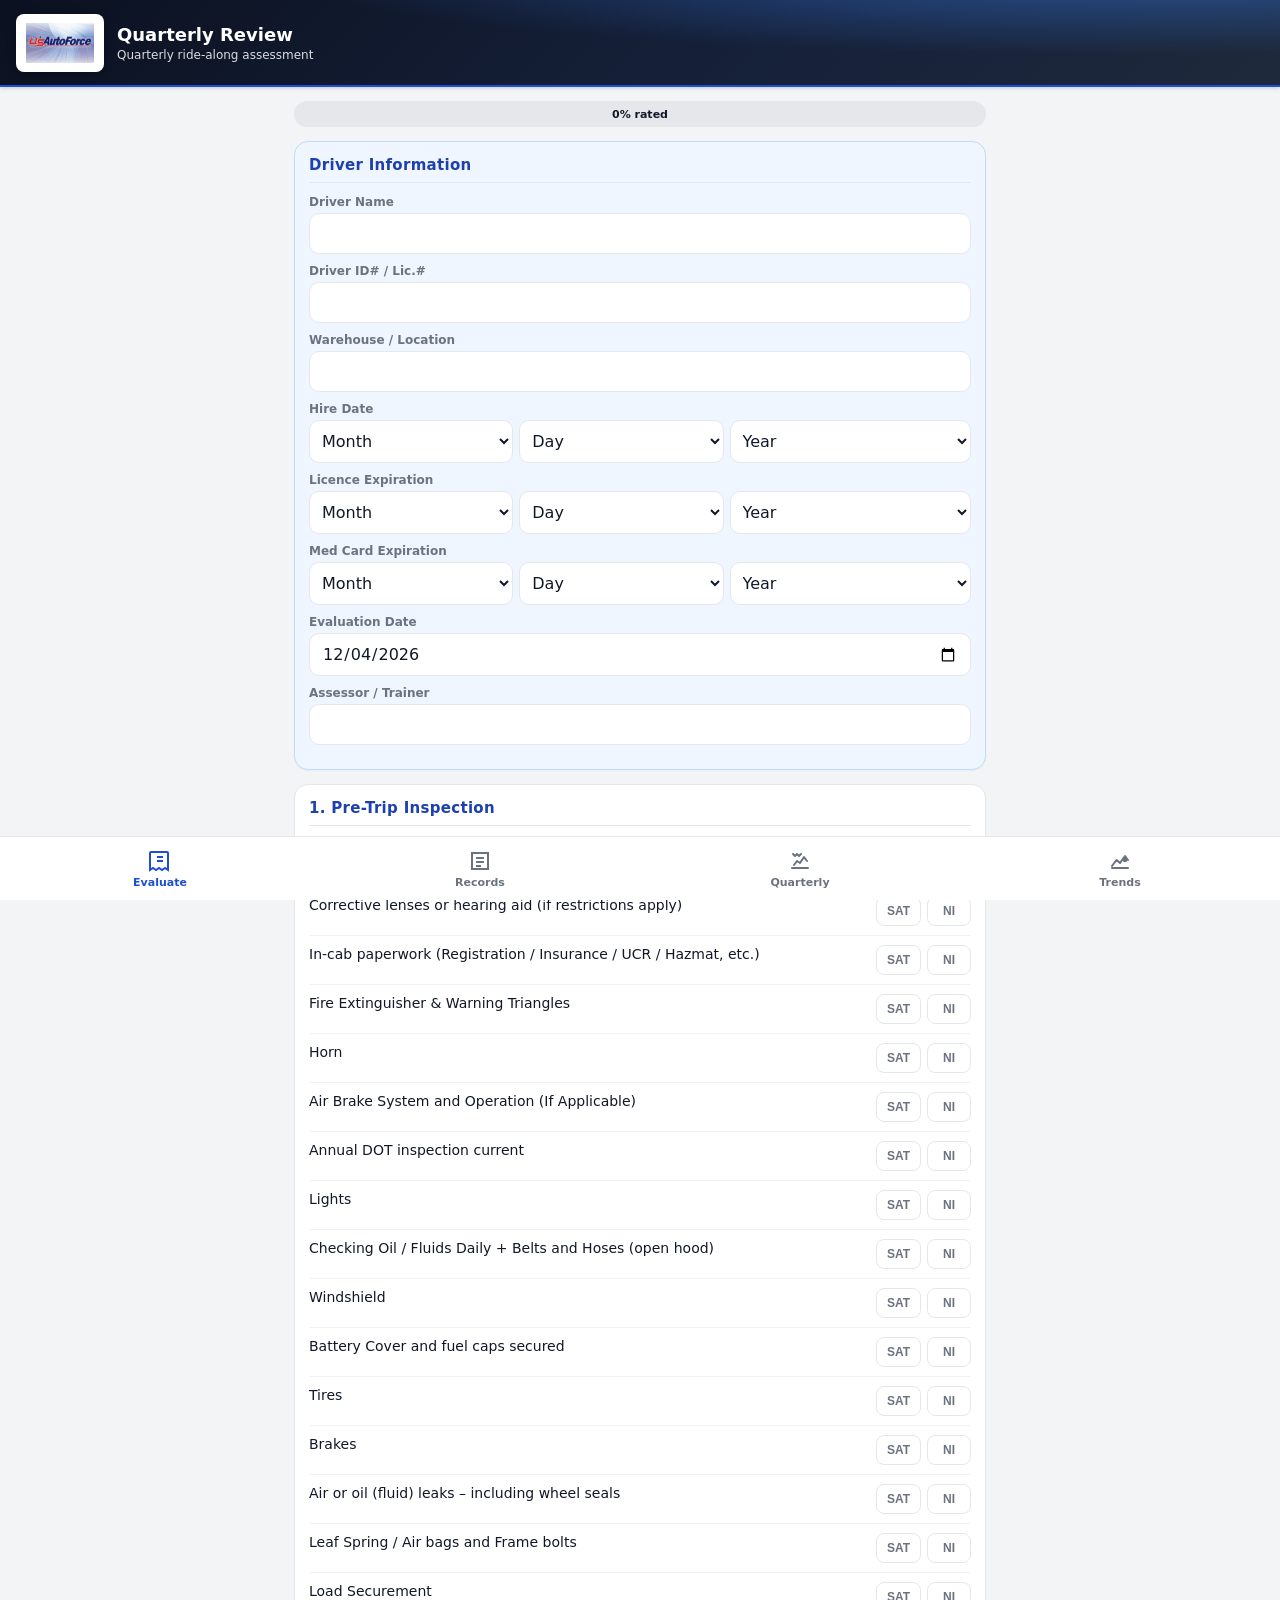
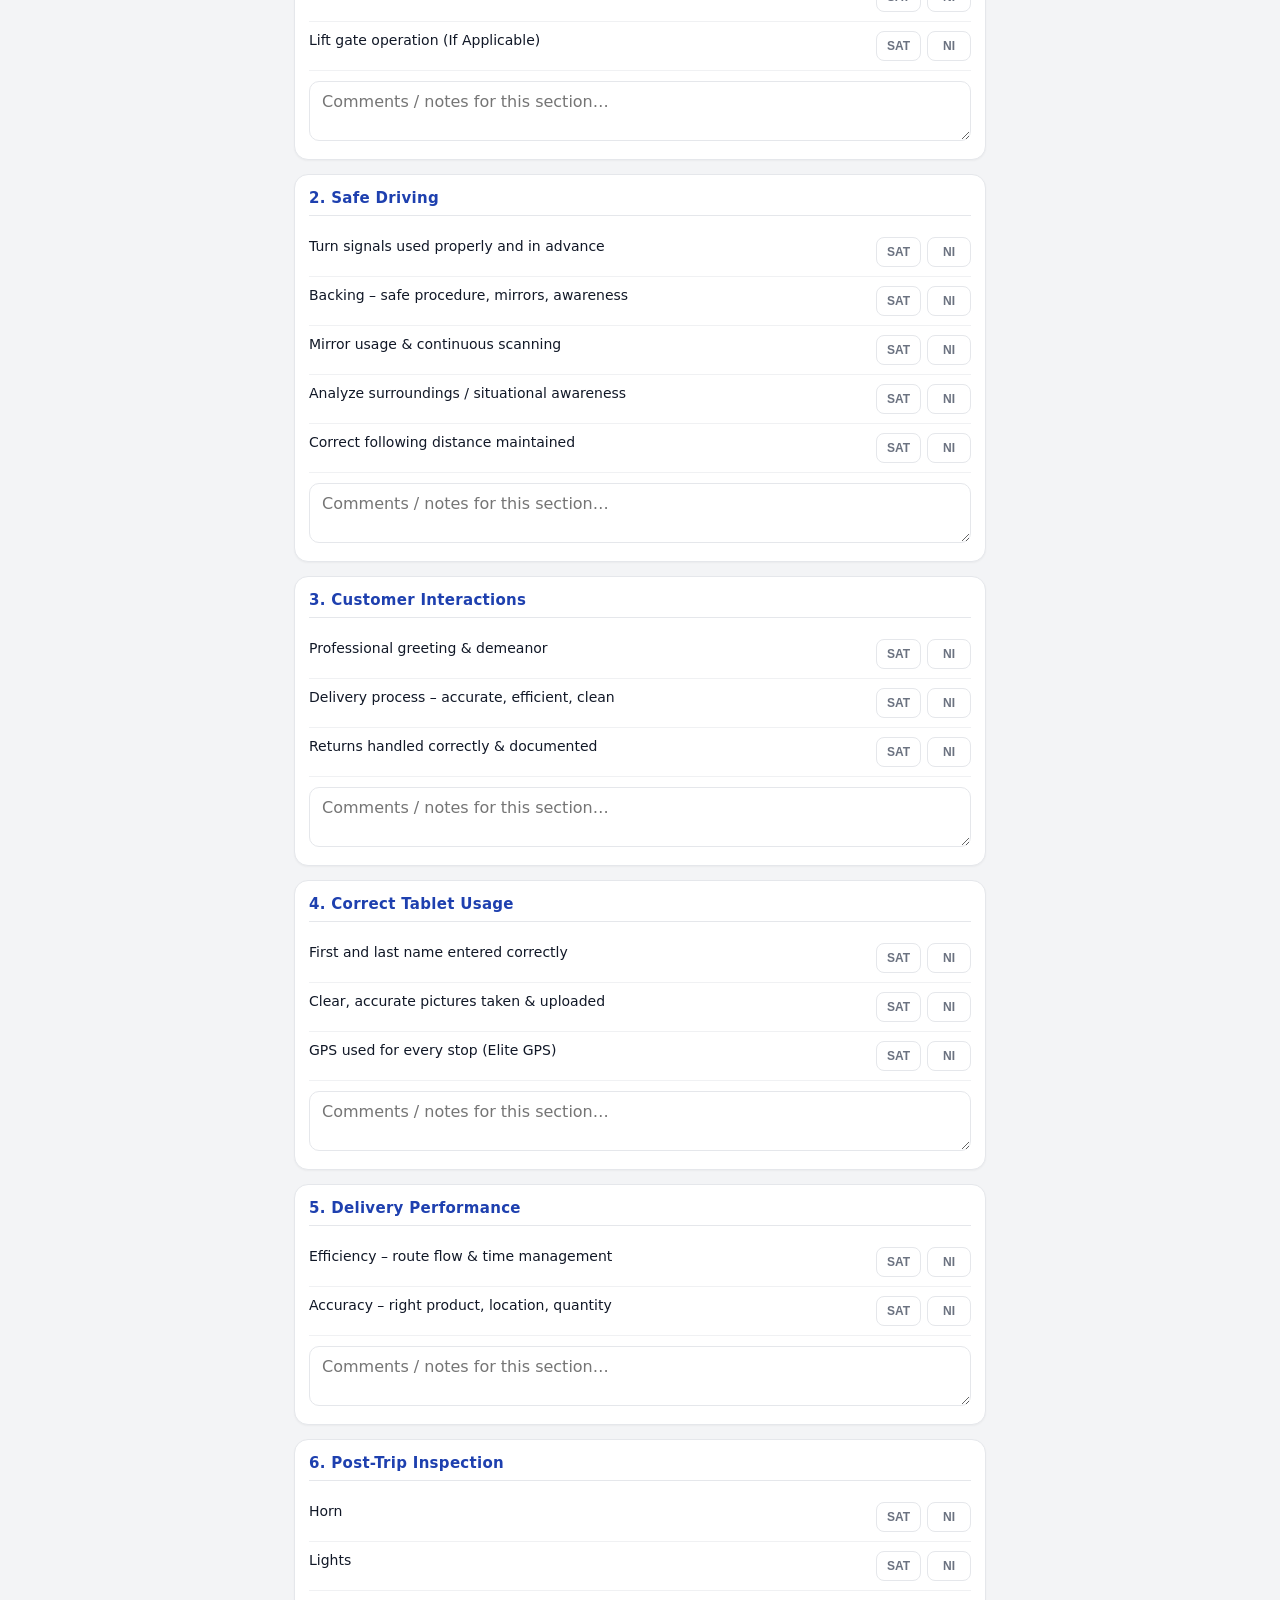
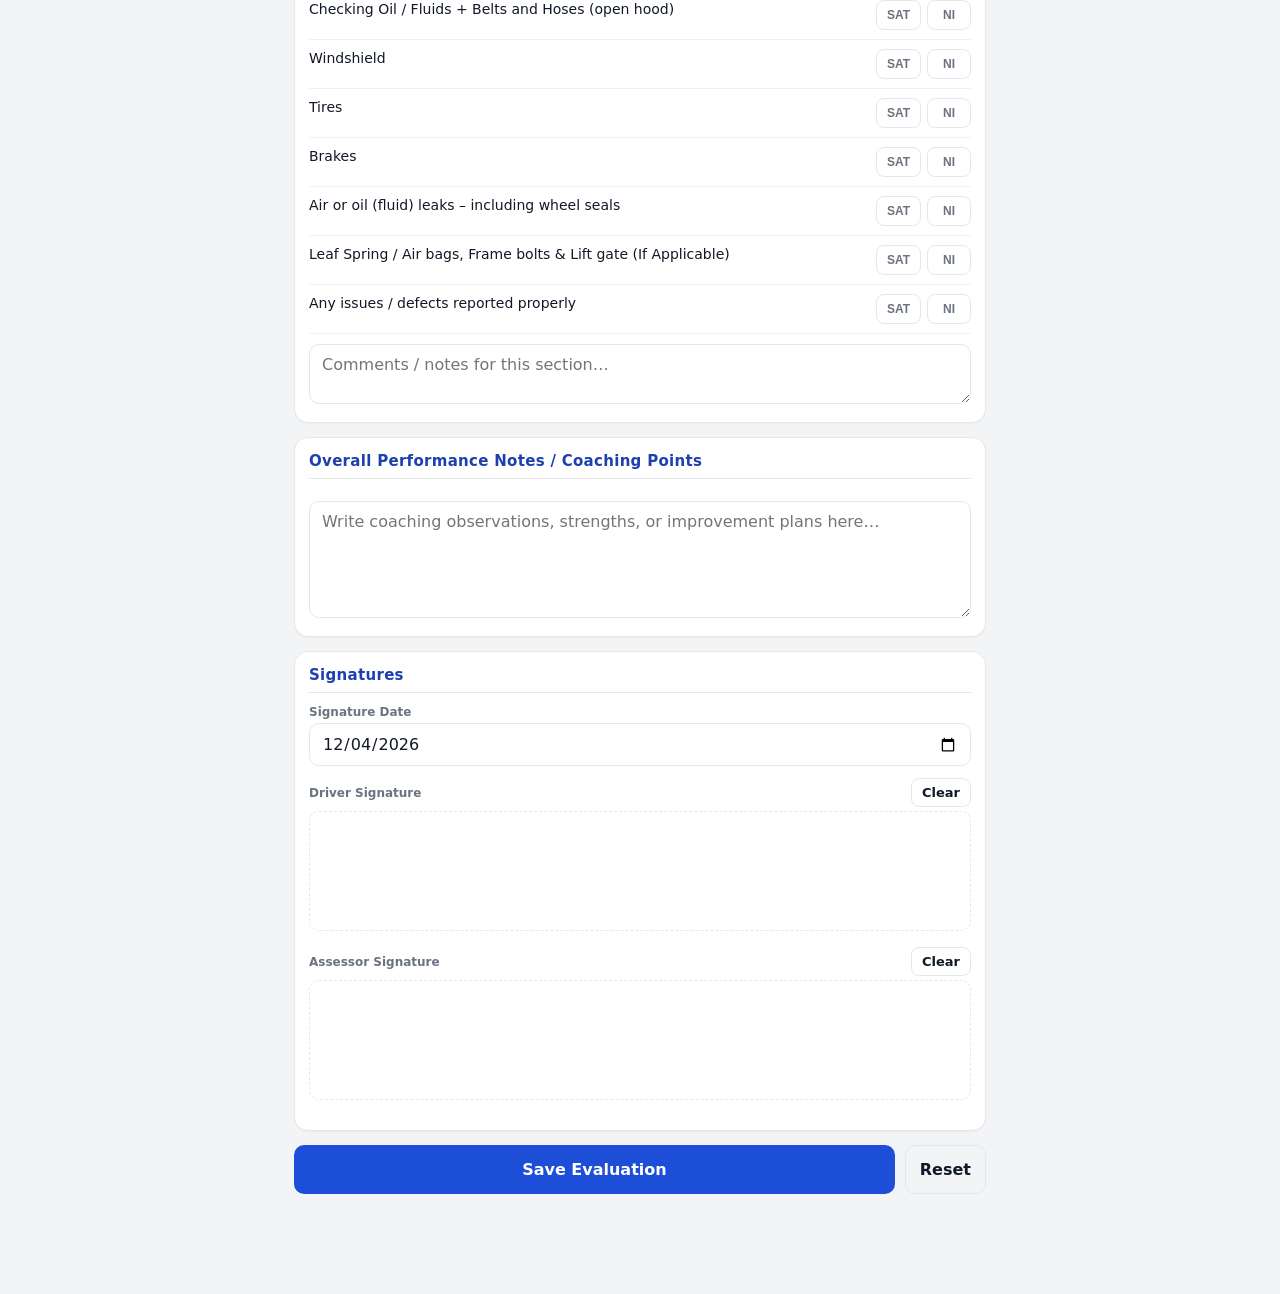
<file: index.html>
<!DOCTYPE html>
<html lang="en">
<head>
<meta charset="UTF-8">
<meta name="viewport" content="width=device-width, initial-scale=1, viewport-fit=cover">
<meta name="theme-color" content="#1d4ed8">
<meta name="description" content="U.S. AutoForce Quarterly Review - mobile form for ride-along assessments">
<meta name="mobile-web-app-capable" content="yes">
<meta name="apple-mobile-web-app-capable" content="yes">
<meta name="apple-mobile-web-app-status-bar-style" content="black-translucent">
<meta name="apple-mobile-web-app-title" content="Quarterly Review">
<title>U.S. AutoForce &middot; Quarterly Review</title>
<link rel="apple-touch-startup-image" media="(device-width: 320px) and (device-height: 568px) and (-webkit-device-pixel-ratio: 2)" href="icons/splash/splash-640x1136.png">
<link rel="apple-touch-startup-image" media="(device-width: 375px) and (device-height: 667px) and (-webkit-device-pixel-ratio: 2)" href="icons/splash/splash-750x1334.png">
<link rel="apple-touch-startup-image" media="(device-width: 414px) and (device-height: 736px) and (-webkit-device-pixel-ratio: 3)" href="icons/splash/splash-1242x2208.png">
<link rel="apple-touch-startup-image" media="(device-width: 375px) and (device-height: 812px) and (-webkit-device-pixel-ratio: 3)" href="icons/splash/splash-1125x2436.png">
<link rel="apple-touch-startup-image" media="(device-width: 414px) and (device-height: 896px) and (-webkit-device-pixel-ratio: 2)" href="icons/splash/splash-828x1792.png">
<link rel="apple-touch-startup-image" media="(device-width: 390px) and (device-height: 844px) and (-webkit-device-pixel-ratio: 3)" href="icons/splash/splash-1170x2532.png">
<link rel="apple-touch-startup-image" media="(device-width: 428px) and (device-height: 926px) and (-webkit-device-pixel-ratio: 3)" href="icons/splash/splash-1284x2778.png">
<link rel="apple-touch-startup-image" media="(device-width: 393px) and (device-height: 852px) and (-webkit-device-pixel-ratio: 3)" href="icons/splash/splash-1290x2796.png">
<link rel="manifest" href="manifest.webmanifest">
<link rel="icon" href="icons/icon.svg" type="image/svg+xml">
<link rel="icon" href="icons/icon-192.png" type="image/png">
<link rel="apple-touch-icon" href="icons/icon-192.png">
<link rel="stylesheet" href="styles.css">
</head>
<body>
<header class="app-header">
  <div class="brand">
    <img src="icons/logo-tile.png" alt="U.S. AutoForce" class="brand-logo">
    <div>
      <h1>Quarterly Review</h1>
      <p>Quarterly ride-along assessment</p>
    </div>
  </div>
</header>

<main id="view" class="view">
  <!-- Evaluate / Records / Quarterly views rendered by app.js -->
</main>

<nav class="tabbar">
  <button class="tab active" data-view="evaluate" aria-label="Evaluate">
    <svg viewBox="0 0 24 24"><path d="M5 3h14a1 1 0 0 1 1 1v17l-3-2-3 2-3-2-3 2-3-2-3 2V4a1 1 0 0 1 1-1z" fill="none" stroke="currentColor" stroke-width="2"/><path d="M9 8h6M9 12h6" stroke="currentColor" stroke-width="2"/></svg>
    <span>Evaluate</span>
  </button>
  <button class="tab" data-view="records" aria-label="Records">
    <svg viewBox="0 0 24 24"><path d="M4 4h16v16H4z" fill="none" stroke="currentColor" stroke-width="2"/><path d="M8 9h8M8 13h8M8 17h5" stroke="currentColor" stroke-width="2"/></svg>
    <span>Records</span>
  </button>
  <button class="tab" data-view="quarterly" aria-label="Quarterly">
    <svg viewBox="0 0 24 24"><path d="M4 19h16M6 16l3-4 3 2 4-6 3 4" fill="none" stroke="currentColor" stroke-width="2" stroke-linecap="round" stroke-linejoin="round"/><path d="M5 5l2 2 2-2 2 2 2-2" fill="none" stroke="currentColor" stroke-width="2" stroke-linecap="round" stroke-linejoin="round"/></svg>
    <span>Quarterly</span>
  </button>
  <button class="tab" data-view="trends" aria-label="Trends">
    <svg viewBox="0 0 24 24"><path d="M4 19h16" stroke="currentColor" stroke-width="2" stroke-linecap="round"/><path d="M4 17l4.5-6 3.5 3 5-7 3 4" fill="none" stroke="currentColor" stroke-width="2" stroke-linecap="round" stroke-linejoin="round"/><circle cx="17" cy="11" r="2.2" fill="currentColor"/></svg>
    <span>Trends</span>
  </button>
</nav>

<div id="toast" class="toast" role="status"></div>

<script src="app.js"></script>
</body>
</html>
</file>
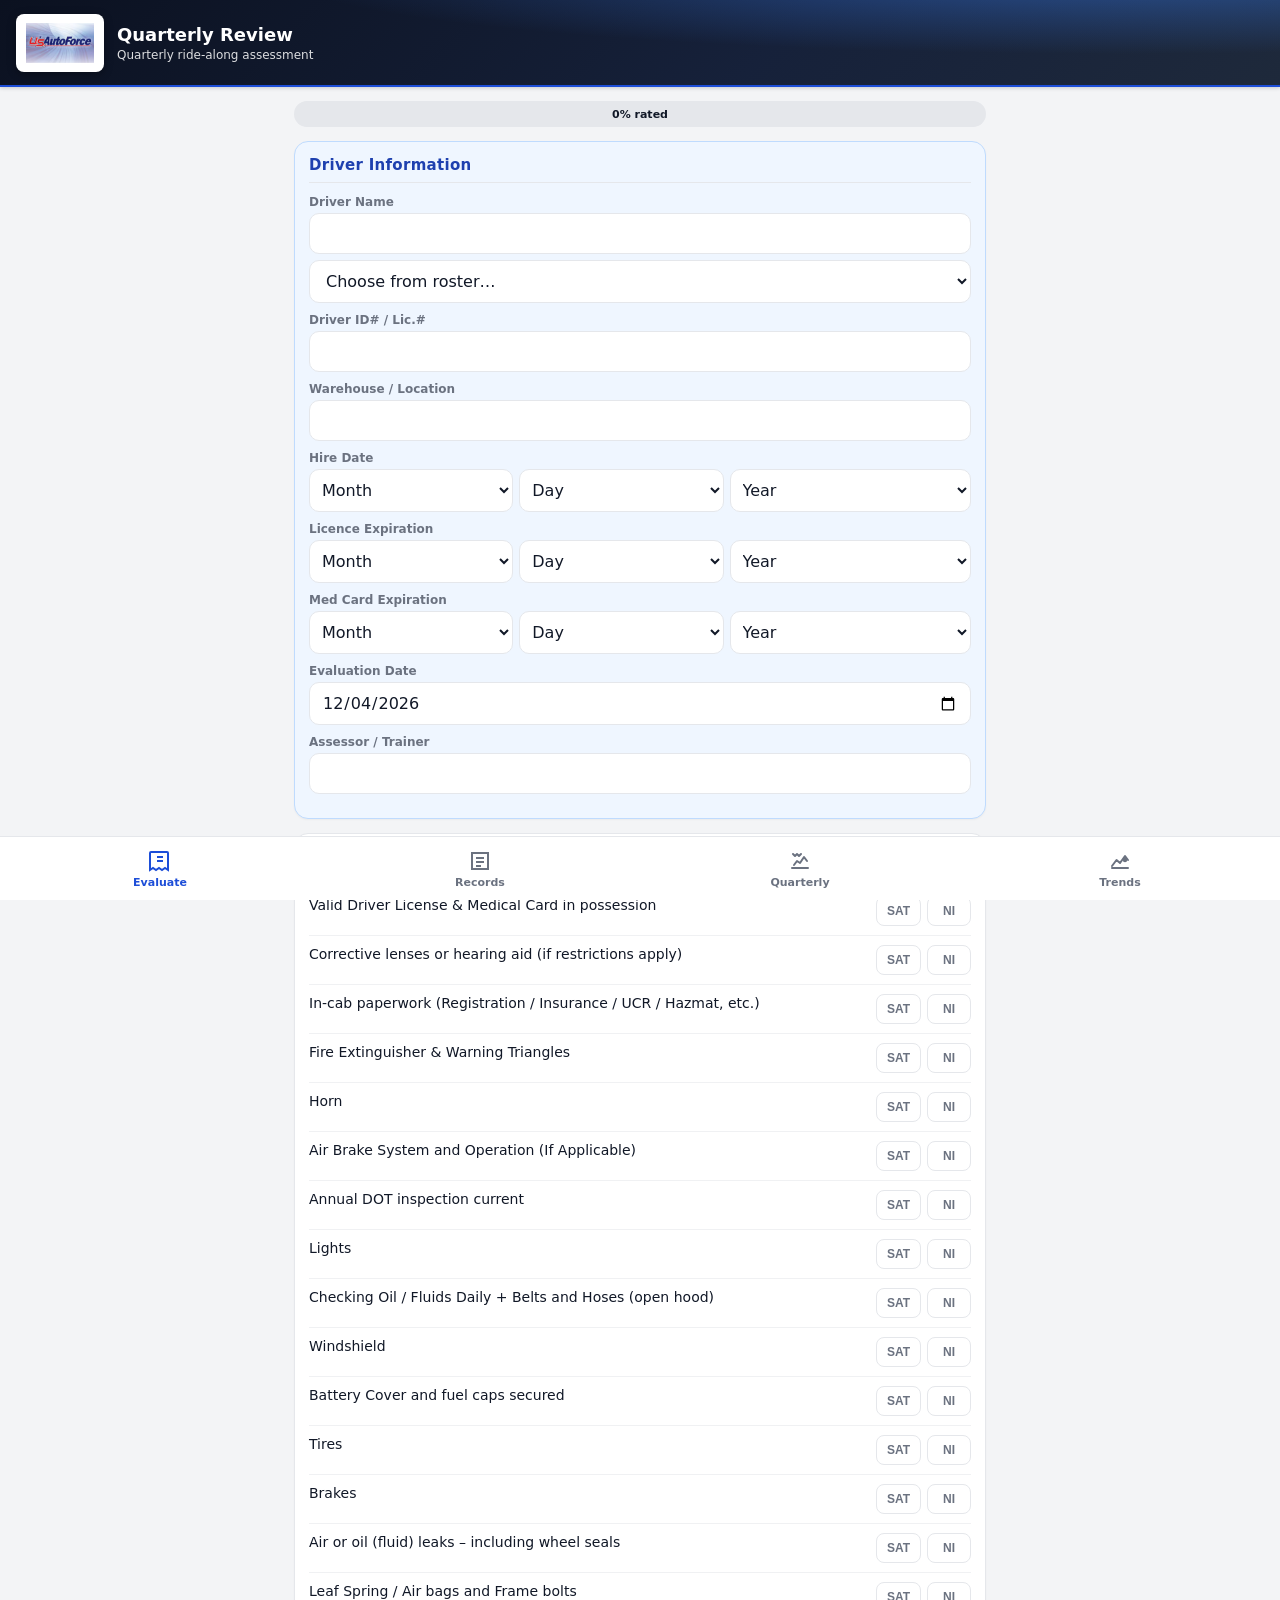
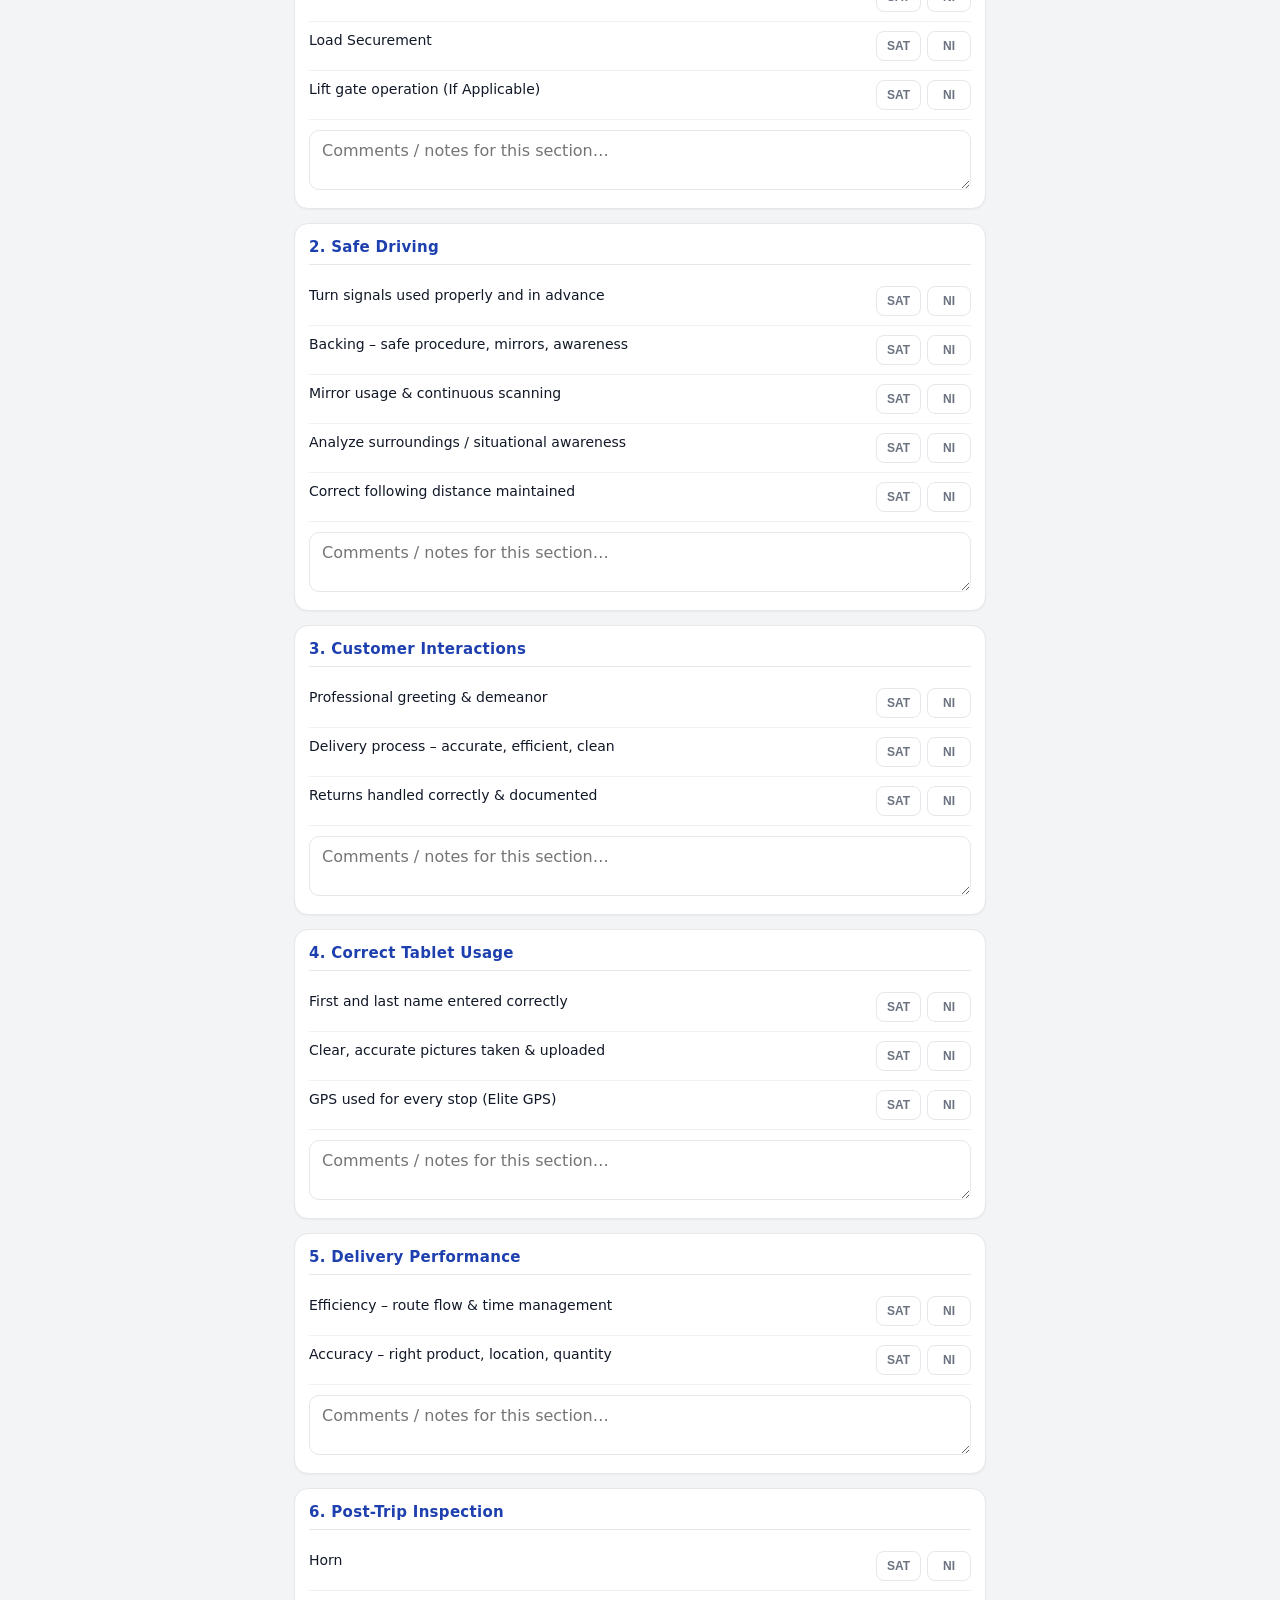
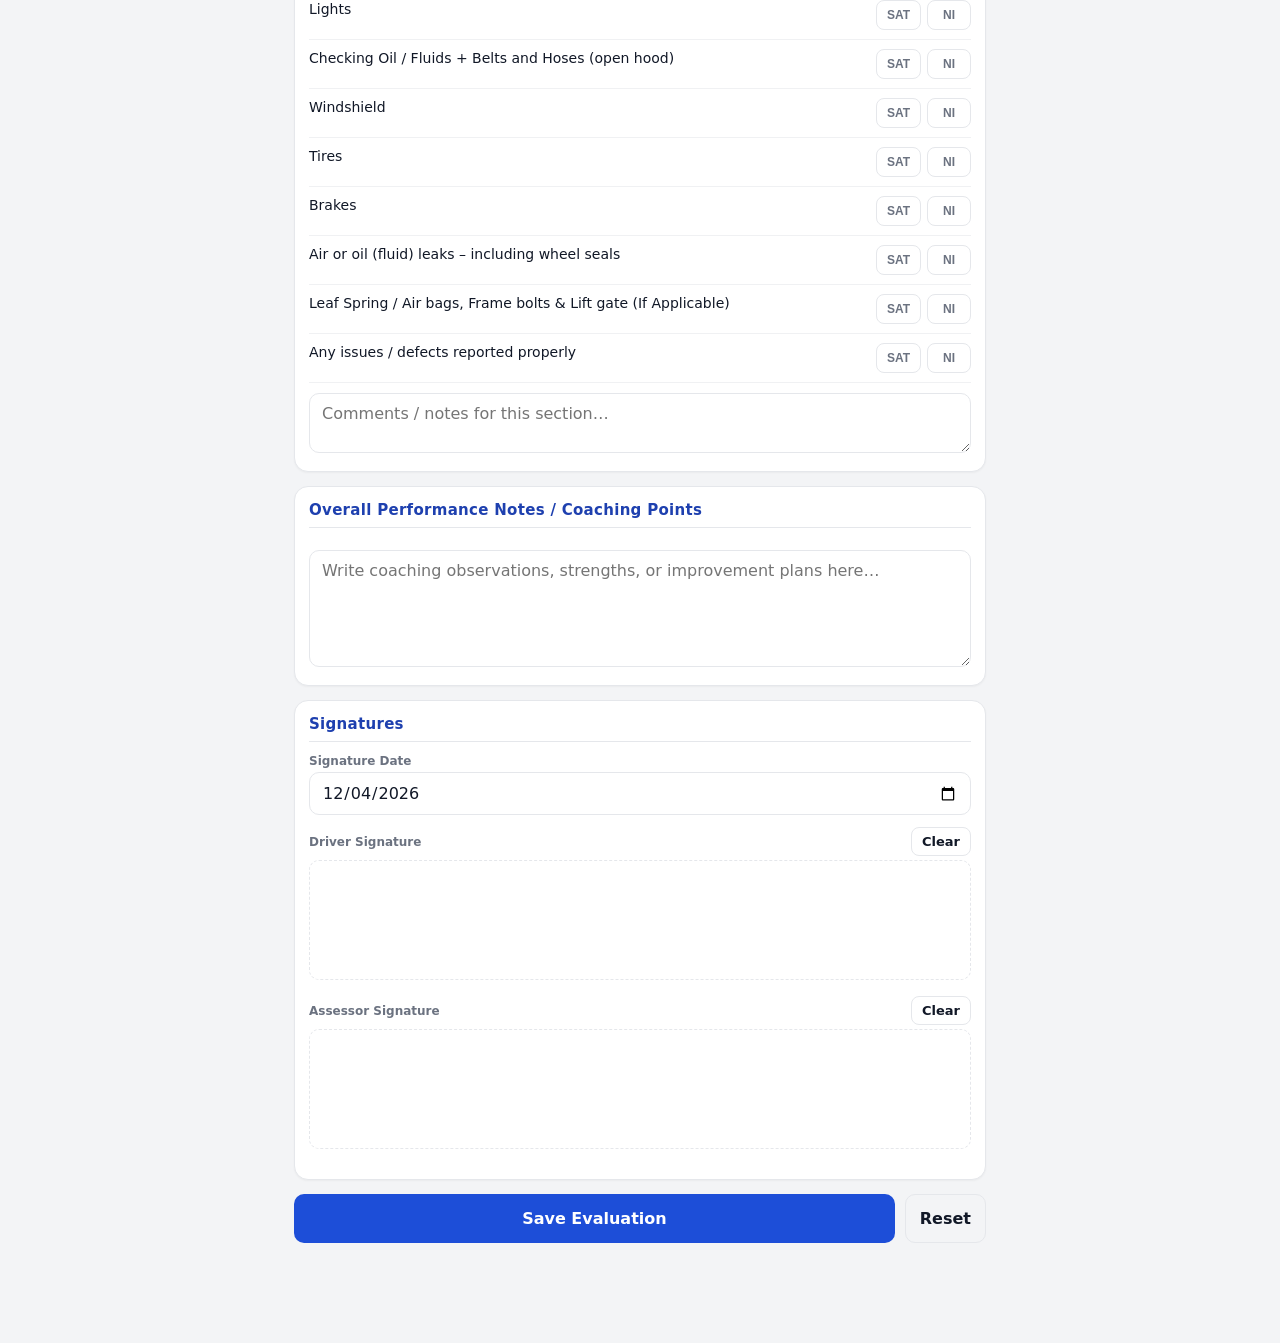
<file: demo/index.html>
<!DOCTYPE html>
<html lang="en">
<head>
<meta charset="UTF-8">
<meta name="viewport" content="width=device-width, initial-scale=1, viewport-fit=cover">
<meta name="theme-color" content="#1d4ed8">
<meta name="description" content="U.S. AutoForce Quarterly Review - mobile form for ride-along assessments">
<meta name="mobile-web-app-capable" content="yes">
<meta name="apple-mobile-web-app-capable" content="yes">
<meta name="apple-mobile-web-app-status-bar-style" content="black-translucent">
<meta name="apple-mobile-web-app-title" content="Quarterly Review">
<title>U.S. AutoForce &middot; Quarterly Review</title>
<link rel="apple-touch-startup-image" media="(device-width: 320px) and (device-height: 568px) and (-webkit-device-pixel-ratio: 2)" href="icons/splash/splash-640x1136.png">
<link rel="apple-touch-startup-image" media="(device-width: 375px) and (device-height: 667px) and (-webkit-device-pixel-ratio: 2)" href="icons/splash/splash-750x1334.png">
<link rel="apple-touch-startup-image" media="(device-width: 414px) and (device-height: 736px) and (-webkit-device-pixel-ratio: 3)" href="icons/splash/splash-1242x2208.png">
<link rel="apple-touch-startup-image" media="(device-width: 375px) and (device-height: 812px) and (-webkit-device-pixel-ratio: 3)" href="icons/splash/splash-1125x2436.png">
<link rel="apple-touch-startup-image" media="(device-width: 414px) and (device-height: 896px) and (-webkit-device-pixel-ratio: 2)" href="icons/splash/splash-828x1792.png">
<link rel="apple-touch-startup-image" media="(device-width: 390px) and (device-height: 844px) and (-webkit-device-pixel-ratio: 3)" href="icons/splash/splash-1170x2532.png">
<link rel="apple-touch-startup-image" media="(device-width: 428px) and (device-height: 926px) and (-webkit-device-pixel-ratio: 3)" href="icons/splash/splash-1284x2778.png">
<link rel="apple-touch-startup-image" media="(device-width: 393px) and (device-height: 852px) and (-webkit-device-pixel-ratio: 3)" href="icons/splash/splash-1290x2796.png">
<link rel="manifest" href="manifest.webmanifest">
<link rel="icon" href="icons/icon.svg" type="image/svg+xml">
<link rel="icon" href="icons/icon-192.png" type="image/png">
<link rel="apple-touch-icon" href="icons/icon-192.png">
<link rel="stylesheet" href="styles.css">
</head>
<body>
<header class="app-header">
  <div class="brand">
    <img src="icons/logo-tile.png" alt="U.S. AutoForce" class="brand-logo">
    <div>
      <h1>Quarterly Review</h1>
      <p>Quarterly ride-along assessment</p>
    </div>
  </div>
</header>

<main id="view" class="view">
  <!-- Evaluate / Records / Quarterly views rendered by app.js -->
</main>

<nav class="tabbar">
  <button class="tab active" data-view="evaluate" aria-label="Evaluate">
    <svg viewBox="0 0 24 24"><path d="M5 3h14a1 1 0 0 1 1 1v17l-3-2-3 2-3-2-3 2-3-2-3 2V4a1 1 0 0 1 1-1z" fill="none" stroke="currentColor" stroke-width="2"/><path d="M9 8h6M9 12h6" stroke="currentColor" stroke-width="2"/></svg>
    <span>Evaluate</span>
  </button>
  <button class="tab" data-view="records" aria-label="Records">
    <svg viewBox="0 0 24 24"><path d="M4 4h16v16H4z" fill="none" stroke="currentColor" stroke-width="2"/><path d="M8 9h8M8 13h8M8 17h5" stroke="currentColor" stroke-width="2"/></svg>
    <span>Records</span>
  </button>
  <button class="tab" data-view="quarterly" aria-label="Quarterly">
    <svg viewBox="0 0 24 24"><path d="M4 19h16M6 16l3-4 3 2 4-6 3 4" fill="none" stroke="currentColor" stroke-width="2" stroke-linecap="round" stroke-linejoin="round"/><path d="M5 5l2 2 2-2 2 2 2-2" fill="none" stroke="currentColor" stroke-width="2" stroke-linecap="round" stroke-linejoin="round"/></svg>
    <span>Quarterly</span>
  </button>
  <button class="tab" data-view="trends" aria-label="Trends">
    <svg viewBox="0 0 24 24"><path d="M4 19h16" stroke="currentColor" stroke-width="2" stroke-linecap="round"/><path d="M4 17l4.5-6 3.5 3 5-7 3 4" fill="none" stroke="currentColor" stroke-width="2" stroke-linecap="round" stroke-linejoin="round"/><circle cx="17" cy="11" r="2.2" fill="currentColor"/></svg>
    <span>Trends</span>
  </button>
</nav>

<div id="toast" class="toast" role="status"></div>

<script src="idbshim.js"></script>
  <script src="seed.js"></script>
  <script src="demo_click.js"></script>
  <script src="app.js"></script>
</body>
</html>
</file>
<file: styles.css>
:root {
  --blue: #1d4ed8;
  --blue-dark: #1e40af;
  --blue-soft: #eff6ff;
  --green: #16a34a;
  --green-soft: #dcfce7;
  --red: #dc2626;
  --red-soft: #fee2e2;
  --ink: #111827;
  --muted: #6b7280;
  --line: #e5e7eb;
  --bg: #f3f4f6;
  --card: #ffffff;
  --radius: 14px;
  --safe-bottom: env(safe-area-inset-bottom, 0px);
}

* { box-sizing: border-box; }

html, body {
  margin: 0;
  padding: 0;
  background: var(--bg);
  color: var(--ink);
  font-family: system-ui, -apple-system, "Segoe UI", Roboto, sans-serif;
  -webkit-tap-highlight-color: transparent;
}

body { padding-bottom: calc(76px + var(--safe-bottom)); }

.app-header {
  position: sticky;
  top: 0;
  z-index: 10;
  background:
    radial-gradient(120% 170% at 88% -30%, rgba(59,130,246,.45) 0%, rgba(59,130,246,0) 55%),
    linear-gradient(135deg, #0b1120 0%, #16213a 60%, #1e293b 100%);
  color: #fff;
  padding: calc(14px + env(safe-area-inset-top, 0px)) 16px 13px;
  border-bottom: 2px solid var(--blue);
  box-shadow: 0 1px 4px rgba(0,0,0,.18);
}
.brand { display: flex; align-items: center; gap: 13px; }
.brand-logo { width: 88px; height: 58px; border-radius: 8px; background: #fff; box-shadow: 0 2px 8px rgba(0,0,0,.35); }
.brand h1 { margin: 0; font-size: 18px; line-height: 1.2; }
.brand p { margin: 2px 0 0; font-size: 12px; opacity: .85; }

.view { max-width: 720px; margin: 0 auto; padding: 14px 14px 24px; }

.card {
  background: var(--card);
  border: 1px solid var(--line);
  border-radius: var(--radius);
  padding: 14px;
  margin-bottom: 14px;
  box-shadow: 0 1px 2px rgba(0,0,0,.04);
}
.card-title {
  margin: 0 0 12px;
  font-size: 15px;
  letter-spacing: .02em;
  color: var(--blue-dark);
  border-bottom: 1px solid var(--line);
  padding-bottom: 8px;
}

.info-card { background: var(--blue-soft); border-color: #bfdbfe; }

.field { display: block; margin-bottom: 10px; }
.field-label { display: block; font-size: 12px; font-weight: 600; color: var(--muted); margin-bottom: 4px; }

/* ---------- Roster name pull-down + roster info summary ---------- */
.roster-pick { margin-top: 6px; }

/* Read-only summary of what the shared roster knows about the chosen driver —
   hire date, licence #, licence / med-card expirations, warehouse, trainer. */
.roster-info {
  margin-top: 7px; padding: 7px 9px; border: 1px dashed var(--line); border-radius: 8px;
  background: rgba(29, 78, 216, .05); font-size: 11.5px; color: var(--muted);
  line-height: 1.5; overflow-wrap: anywhere;
}
.roster-info b { color: var(--ink); }

/* Month / Day / Year dropdowns — work on every device, unlike the native
   calendar's year control on some phones and installed web apps. */
.dt-row { display: flex; gap: 6px; }
.dt-row select { flex: 1 1 0; min-width: 0; width: auto; padding-left: 8px; padding-right: 8px; }
.dt-row .dt-y { flex: 1.2 1 0; }
input, select, textarea {
  width: 100%;
  font: inherit;
  color: var(--ink);
  background: #fff;
  border: 1px solid var(--line);
  border-radius: 10px;
  padding: 10px 12px;
}
input:focus, select:focus, textarea:focus {
  outline: 2px solid var(--blue);
  outline-offset: 1px;
  border-color: var(--blue);
}
textarea.notes { resize: vertical; margin-top: 10px; }
textarea.overall { min-height: 110px; }

/* items */
.item {
  display: flex;
  align-items: flex-start;
  justify-content: space-between;
  gap: 10px;
  padding: 9px 0;
  border-bottom: 1px solid #f0f1f3;
}
.item-label { font-size: 14px; line-height: 1.35; flex: 1; }
.rating { display: flex; gap: 6px; flex-shrink: 0; }
.rate {
  border: 1.5px solid var(--line);
  background: #fff;
  border-radius: 8px;
  font-size: 12px;
  font-weight: 700;
  padding: 7px 10px;
  cursor: pointer;
  min-width: 44px;
  color: var(--muted);
}
.rate.SAT.on { background: var(--green-soft); border-color: var(--green); color: var(--green); }
.rate.NI.on { background: var(--red-soft); border-color: var(--red); color: var(--red); }

/* progress */
.progress {
  position: relative;
  height: 26px;
  background: var(--line);
  border-radius: 999px;
  margin-bottom: 14px;
  overflow: hidden;
}
.progress-fill {
  height: 100%;
  background: linear-gradient(90deg, var(--blue), #3b82f6);
  transition: width .25s ease;
}
.progress span {
  position: absolute;
  inset: 0;
  display: flex;
  align-items: center;
  justify-content: center;
  font-size: 11px;
  font-weight: 700;
  color: var(--ink);
}

/* signature */
.sigpad-wrap { margin: 12px 0; }
.sigpad {
  width: 100%;
  height: 120px;
  border: 1.5px dashed var(--line);
  border-radius: 10px;
  background: #fff;
  touch-action: none;
}
.sigpad-bar {
  display: flex;
  justify-content: space-between;
  align-items: center;
  margin-bottom: 4px;
}
.sigpad-label { font-size: 12px; font-weight: 600; color: var(--muted); }

/* buttons */
.btn {
  font: inherit;
  font-weight: 600;
  border: none;
  border-radius: 10px;
  padding: 10px 14px;
  cursor: pointer;
  background: var(--line);
  color: var(--ink);
}
.btn.primary { background: var(--blue); color: #fff; }
.btn.primary:active { background: var(--blue-dark); }
.btn.ghost { background: transparent; border: 1.5px solid var(--line); }
.btn.danger { color: var(--red); border-color: var(--red); }
.btn.primary-outline { color: var(--blue); border-color: var(--blue); }
.btn.small { padding: 6px 10px; font-size: 13px; border-radius: 8px; }
.btn.big { font-size: 16px; padding: 14px; }
.actions { display: grid; grid-template-columns: 1fr auto; gap: 10px; margin-top: 4px; }

/* tab bar */
.tabbar {
  position: fixed;
  bottom: 0;
  left: 0;
  right: 0;
  height: calc(64px + var(--safe-bottom));
  padding-bottom: var(--safe-bottom);
  background: #fff;
  border-top: 1px solid var(--line);
  display: flex;
  z-index: 20;
}
.tab {
  flex: 1;
  display: flex;
  flex-direction: column;
  align-items: center;
  justify-content: center;
  gap: 3px;
  background: none;
  border: none;
  font: inherit;
  font-size: 11px;
  font-weight: 600;
  color: var(--muted);
  cursor: pointer;
}
.tab svg { width: 24px; height: 24px; }
.tab.active { color: var(--blue); }

/* records */
.page-head { display: flex; align-items: center; justify-content: space-between; gap: 10px; margin-bottom: 12px; }
.page-title { margin: 0; font-size: 18px; color: var(--blue-dark); }
.empty {
  background: var(--card);
  border: 1px dashed var(--line);
  border-radius: var(--radius);
  padding: 30px 16px;
  text-align: center;
  color: var(--muted);
  font-size: 14px;
}
.rec { padding: 12px; }
.rec-main { display: flex; flex-wrap: wrap; align-items: center; gap: 8px; }
.rec-name { font-weight: 700; font-size: 15px; }
.rec-meta { color: var(--muted); font-size: 13px; }
.badge { font-size: 11px; font-weight: 700; padding: 3px 8px; border-radius: 999px; }
.bad-ok { background: var(--green-soft); color: var(--green); }
.bad-ni { background: var(--red-soft); color: var(--red); }
.rec-actions { display: flex; gap: 8px; margin-top: 10px; }

/* quarterly */
.qsel { margin-bottom: 12px; }
.qsel-select { background: #fff; }
.q-summary { display: flex; gap: 10px; margin-bottom: 12px; }
.q-stat {
  flex: 1;
  background: var(--card);
  border: 1px solid var(--line);
  border-radius: var(--radius);
  padding: 14px;
  text-align: center;
}
.q-stat strong { display: block; font-size: 24px; color: var(--blue); }
.q-stat span { font-size: 12px; color: var(--muted); }
.q-driver { border-top: 1px solid var(--line); padding: 12px 0; }
.q-driver:first-child { border-top: none; }
.q-driver-head { display: flex; justify-content: space-between; margin-bottom: 6px; }
.q-driver-head strong { font-size: 15px; }
.q-driver-head span { color: var(--muted); font-size: 13px; }
.q-ni { margin: 0; padding-left: 18px; }
.q-ni li { font-size: 13.5px; margin-bottom: 4px; }
.q-ni-n { float: right; color: var(--red); font-weight: 700; margin-left: 8px; }
.q-clean { color: var(--green); font-size: 13px; }

/* scorecard / trends */
.sc-sel { margin-bottom: 12px; }
.sc-sel select { width: 100%; padding: 11px 12px; border: 1px solid var(--line); border-radius: 10px; font-size: 15px; background: #fff; color: var(--ink); }
.sc-summary { display: flex; gap: 10px; margin-bottom: 12px; }
.sc-stat {
  flex: 1;
  background: var(--card);
  border: 1px solid var(--line);
  border-radius: var(--radius);
  padding: 14px;
  text-align: center;
}
.sc-stat strong { display: block; font-size: 22px; color: var(--blue); }
.sc-stat span { font-size: 12px; color: var(--muted); }
.sc-card { background: var(--card); border: 1px solid var(--line); border-radius: var(--radius); padding: 14px; margin-bottom: 12px; }
.sc-card h3 { margin: 0 0 10px; font-size: 14px; color: var(--blue-dark); }
.sc-chart svg { width: 100%; height: auto; display: block; }
.sc-cat { margin-bottom: 10px; }
.sc-cat:last-child { margin-bottom: 0; }
.sc-cat-head { display: flex; justify-content: space-between; font-size: 13px; margin-bottom: 3px; }
.sc-cat-bar { height: 8px; background: var(--line); border-radius: 99px; overflow: hidden; }
.sc-cat-fill { height: 100%; border-radius: 99px; background: var(--blue); }
.sc-cat-fill.warn { background: #f59e0b; }
.sc-cat-fill.bad { background: var(--red); }
.sc-cat-n { font-weight: 700; }
.sc-cat-n.warn { color: #b45309; }
.sc-cat-n.bad { color: var(--red); }
.sc-focus { margin: 0; padding: 0; list-style: none; }
.sc-focus li { display: flex; justify-content: space-between; gap: 10px; padding: 9px 0; border-bottom: 1px solid var(--line); font-size: 13.5px; }
.sc-focus li:last-child { border-bottom: none; }
.sc-focus .n { color: var(--red); font-weight: 700; white-space: nowrap; }
.sc-clean { color: var(--green); font-size: 13.5px; }
.sc-empty { color: var(--muted); font-size: 13.5px; }
.sc-chart-note { color: var(--muted); font-size: 11.5px; margin-top: 4px; }


/* toast */
.toast {
  position: fixed;
  left: 50%;
  bottom: calc(84px + var(--safe-bottom));
  transform: translateX(-50%) translateY(20px);
  background: #111827;
  color: #fff;
  padding: 10px 18px;
  border-radius: 999px;
  font-size: 14px;
  opacity: 0;
  pointer-events: none;
  transition: opacity .2s, transform .2s;
  z-index: 30;
  max-width: 90vw;
  text-align: center;
}
.toast.show { opacity: 1; transform: translateX(-50%) translateY(0); }

@media (prefers-color-scheme: dark) {
  :root {
    --blue: #60a5fa;
    --blue-dark: #93c5fd;
    --blue-soft: #1e3a8a;
    --green: #4ade80;
    --green-soft: #052e16;
    --red: #f87171;
    --red-soft: #450a0a;
    --ink: #f3f4f6;
    --muted: #9ca3af;
    --line: #1f2937;
    --bg: #0b1220;
    --card: #111827;
  }
  input, select, textarea { background: #0b1220; }
  .btn { background: #1f2937; }
  .item { border-bottom-color: #1f2937; }
  .rate { background: #0b1220; }
  .sigpad { background: #0b1220; }
  .tabbar { background: #0b1220; }
  .qsel-select, .sc-sel select { background: #0b1220; }
  .info-card { background: #1e3a8a; border-color: #1e40af; }
  .sc-cat-n.warn { color: #fbbf24; }
  svg line { stroke: #1f2937 !important; }
  svg text { fill: #9ca3af !important; }
  svg circle { fill: var(--blue) !important; }
  svg polyline { stroke: var(--blue) !important; }
}

/* ---------- Auto-backup toggle ---------- */
.ab-toggle {
  display: flex; align-items: flex-start; gap: 10px;
  margin: 4px 0 10px; padding: 10px 12px;
  border: 1.5px solid var(--line, #e3e6ef); border-radius: 10px;
  background: rgba(29, 78, 216, .06);
  cursor: pointer;
}
.ab-ck { width: 22px; height: 22px; flex: none; margin-top: 1px; }
.ab-txt { display: flex; flex-direction: column; gap: 2px; }
.ab-title { font-size: 13px; font-weight: 700; }
.ab-txt .sub { font-size: 12px; opacity: .75; margin: 0; }
</file>
<file: demo/styles.css>
:root {
  --blue: #1d4ed8;
  --blue-dark: #1e40af;
  --blue-soft: #eff6ff;
  --green: #16a34a;
  --green-soft: #dcfce7;
  --red: #dc2626;
  --red-soft: #fee2e2;
  --ink: #111827;
  --muted: #6b7280;
  --line: #e5e7eb;
  --bg: #f3f4f6;
  --card: #ffffff;
  --radius: 14px;
  --safe-bottom: env(safe-area-inset-bottom, 0px);
}

* { box-sizing: border-box; }

html, body {
  margin: 0;
  padding: 0;
  background: var(--bg);
  color: var(--ink);
  font-family: system-ui, -apple-system, "Segoe UI", Roboto, sans-serif;
  -webkit-tap-highlight-color: transparent;
}

body { padding-bottom: calc(76px + var(--safe-bottom)); }

.app-header {
  position: sticky;
  top: 0;
  z-index: 10;
  background:
    radial-gradient(120% 170% at 88% -30%, rgba(59,130,246,.45) 0%, rgba(59,130,246,0) 55%),
    linear-gradient(135deg, #0b1120 0%, #16213a 60%, #1e293b 100%);
  color: #fff;
  padding: calc(14px + env(safe-area-inset-top, 0px)) 16px 13px;
  border-bottom: 2px solid var(--blue);
  box-shadow: 0 1px 4px rgba(0,0,0,.18);
}
.brand { display: flex; align-items: center; gap: 13px; }
.brand-logo { width: 88px; height: 58px; border-radius: 8px; background: #fff; box-shadow: 0 2px 8px rgba(0,0,0,.35); }
.brand h1 { margin: 0; font-size: 18px; line-height: 1.2; }
.brand p { margin: 2px 0 0; font-size: 12px; opacity: .85; }

.view { max-width: 720px; margin: 0 auto; padding: 14px 14px 24px; }

.card {
  background: var(--card);
  border: 1px solid var(--line);
  border-radius: var(--radius);
  padding: 14px;
  margin-bottom: 14px;
  box-shadow: 0 1px 2px rgba(0,0,0,.04);
}
.card-title {
  margin: 0 0 12px;
  font-size: 15px;
  letter-spacing: .02em;
  color: var(--blue-dark);
  border-bottom: 1px solid var(--line);
  padding-bottom: 8px;
}

.info-card { background: var(--blue-soft); border-color: #bfdbfe; }

.field { display: block; margin-bottom: 10px; }
.field-label { display: block; font-size: 12px; font-weight: 600; color: var(--muted); margin-bottom: 4px; }

/* ---------- Roster name pull-down + roster info summary ---------- */
.roster-pick { margin-top: 6px; }

/* Read-only summary of what the shared roster knows about the chosen driver —
   hire date, licence #, licence / med-card expirations, warehouse, trainer. */
.roster-info {
  margin-top: 7px; padding: 7px 9px; border: 1px dashed var(--line); border-radius: 8px;
  background: rgba(29, 78, 216, .05); font-size: 11.5px; color: var(--muted);
  line-height: 1.5; overflow-wrap: anywhere;
}
.roster-info b { color: var(--ink); }

/* Month / Day / Year dropdowns — work on every device, unlike the native
   calendar's year control on some phones and installed web apps. */
.dt-row { display: flex; gap: 6px; }
.dt-row select { flex: 1 1 0; min-width: 0; width: auto; padding-left: 8px; padding-right: 8px; }
.dt-row .dt-y { flex: 1.2 1 0; }
input, select, textarea {
  width: 100%;
  font: inherit;
  color: var(--ink);
  background: #fff;
  border: 1px solid var(--line);
  border-radius: 10px;
  padding: 10px 12px;
}
input:focus, select:focus, textarea:focus {
  outline: 2px solid var(--blue);
  outline-offset: 1px;
  border-color: var(--blue);
}
textarea.notes { resize: vertical; margin-top: 10px; }
textarea.overall { min-height: 110px; }

/* items */
.item {
  display: flex;
  align-items: flex-start;
  justify-content: space-between;
  gap: 10px;
  padding: 9px 0;
  border-bottom: 1px solid #f0f1f3;
}
.item-label { font-size: 14px; line-height: 1.35; flex: 1; }
.rating { display: flex; gap: 6px; flex-shrink: 0; }
.rate {
  border: 1.5px solid var(--line);
  background: #fff;
  border-radius: 8px;
  font-size: 12px;
  font-weight: 700;
  padding: 7px 10px;
  cursor: pointer;
  min-width: 44px;
  color: var(--muted);
}
.rate.SAT.on { background: var(--green-soft); border-color: var(--green); color: var(--green); }
.rate.NI.on { background: var(--red-soft); border-color: var(--red); color: var(--red); }

/* progress */
.progress {
  position: relative;
  height: 26px;
  background: var(--line);
  border-radius: 999px;
  margin-bottom: 14px;
  overflow: hidden;
}
.progress-fill {
  height: 100%;
  background: linear-gradient(90deg, var(--blue), #3b82f6);
  transition: width .25s ease;
}
.progress span {
  position: absolute;
  inset: 0;
  display: flex;
  align-items: center;
  justify-content: center;
  font-size: 11px;
  font-weight: 700;
  color: var(--ink);
}

/* signature */
.sigpad-wrap { margin: 12px 0; }
.sigpad {
  width: 100%;
  height: 120px;
  border: 1.5px dashed var(--line);
  border-radius: 10px;
  background: #fff;
  touch-action: none;
}
.sigpad-bar {
  display: flex;
  justify-content: space-between;
  align-items: center;
  margin-bottom: 4px;
}
.sigpad-label { font-size: 12px; font-weight: 600; color: var(--muted); }

/* buttons */
.btn {
  font: inherit;
  font-weight: 600;
  border: none;
  border-radius: 10px;
  padding: 10px 14px;
  cursor: pointer;
  background: var(--line);
  color: var(--ink);
}
.btn.primary { background: var(--blue); color: #fff; }
.btn.primary:active { background: var(--blue-dark); }
.btn.ghost { background: transparent; border: 1.5px solid var(--line); }
.btn.danger { color: var(--red); border-color: var(--red); }
.btn.primary-outline { color: var(--blue); border-color: var(--blue); }
.btn.small { padding: 6px 10px; font-size: 13px; border-radius: 8px; }
.btn.big { font-size: 16px; padding: 14px; }
.actions { display: grid; grid-template-columns: 1fr auto; gap: 10px; margin-top: 4px; }

/* tab bar */
.tabbar {
  position: fixed;
  bottom: 0;
  left: 0;
  right: 0;
  height: calc(64px + var(--safe-bottom));
  padding-bottom: var(--safe-bottom);
  background: #fff;
  border-top: 1px solid var(--line);
  display: flex;
  z-index: 20;
}
.tab {
  flex: 1;
  display: flex;
  flex-direction: column;
  align-items: center;
  justify-content: center;
  gap: 3px;
  background: none;
  border: none;
  font: inherit;
  font-size: 11px;
  font-weight: 600;
  color: var(--muted);
  cursor: pointer;
}
.tab svg { width: 24px; height: 24px; }
.tab.active { color: var(--blue); }

/* records */
.page-head { display: flex; align-items: center; justify-content: space-between; gap: 10px; margin-bottom: 12px; }
.page-title { margin: 0; font-size: 18px; color: var(--blue-dark); }
.empty {
  background: var(--card);
  border: 1px dashed var(--line);
  border-radius: var(--radius);
  padding: 30px 16px;
  text-align: center;
  color: var(--muted);
  font-size: 14px;
}
.rec { padding: 12px; }
.rec-main { display: flex; flex-wrap: wrap; align-items: center; gap: 8px; }
.rec-name { font-weight: 700; font-size: 15px; }
.rec-meta { color: var(--muted); font-size: 13px; }
.badge { font-size: 11px; font-weight: 700; padding: 3px 8px; border-radius: 999px; }
.bad-ok { background: var(--green-soft); color: var(--green); }
.bad-ni { background: var(--red-soft); color: var(--red); }
.rec-actions { display: flex; gap: 8px; margin-top: 10px; }

/* quarterly */
.qsel { margin-bottom: 12px; }
.qsel-select { background: #fff; }
.q-summary { display: flex; gap: 10px; margin-bottom: 12px; }
.q-stat {
  flex: 1;
  background: var(--card);
  border: 1px solid var(--line);
  border-radius: var(--radius);
  padding: 14px;
  text-align: center;
}
.q-stat strong { display: block; font-size: 24px; color: var(--blue); }
.q-stat span { font-size: 12px; color: var(--muted); }
.q-driver { border-top: 1px solid var(--line); padding: 12px 0; }
.q-driver:first-child { border-top: none; }
.q-driver-head { display: flex; justify-content: space-between; margin-bottom: 6px; }
.q-driver-head strong { font-size: 15px; }
.q-driver-head span { color: var(--muted); font-size: 13px; }
.q-ni { margin: 0; padding-left: 18px; }
.q-ni li { font-size: 13.5px; margin-bottom: 4px; }
.q-ni-n { float: right; color: var(--red); font-weight: 700; margin-left: 8px; }
.q-clean { color: var(--green); font-size: 13px; }

/* scorecard / trends */
.sc-sel { margin-bottom: 12px; }
.sc-sel select { width: 100%; padding: 11px 12px; border: 1px solid var(--line); border-radius: 10px; font-size: 15px; background: #fff; color: var(--ink); }
.sc-summary { display: flex; gap: 10px; margin-bottom: 12px; }
.sc-stat {
  flex: 1;
  background: var(--card);
  border: 1px solid var(--line);
  border-radius: var(--radius);
  padding: 14px;
  text-align: center;
}
.sc-stat strong { display: block; font-size: 22px; color: var(--blue); }
.sc-stat span { font-size: 12px; color: var(--muted); }
.sc-card { background: var(--card); border: 1px solid var(--line); border-radius: var(--radius); padding: 14px; margin-bottom: 12px; }
.sc-card h3 { margin: 0 0 10px; font-size: 14px; color: var(--blue-dark); }
.sc-chart svg { width: 100%; height: auto; display: block; }
.sc-cat { margin-bottom: 10px; }
.sc-cat:last-child { margin-bottom: 0; }
.sc-cat-head { display: flex; justify-content: space-between; font-size: 13px; margin-bottom: 3px; }
.sc-cat-bar { height: 8px; background: var(--line); border-radius: 99px; overflow: hidden; }
.sc-cat-fill { height: 100%; border-radius: 99px; background: var(--blue); }
.sc-cat-fill.warn { background: #f59e0b; }
.sc-cat-fill.bad { background: var(--red); }
.sc-cat-n { font-weight: 700; }
.sc-cat-n.warn { color: #b45309; }
.sc-cat-n.bad { color: var(--red); }
.sc-focus { margin: 0; padding: 0; list-style: none; }
.sc-focus li { display: flex; justify-content: space-between; gap: 10px; padding: 9px 0; border-bottom: 1px solid var(--line); font-size: 13.5px; }
.sc-focus li:last-child { border-bottom: none; }
.sc-focus .n { color: var(--red); font-weight: 700; white-space: nowrap; }
.sc-clean { color: var(--green); font-size: 13.5px; }
.sc-empty { color: var(--muted); font-size: 13.5px; }
.sc-chart-note { color: var(--muted); font-size: 11.5px; margin-top: 4px; }


/* toast */
.toast {
  position: fixed;
  left: 50%;
  bottom: calc(84px + var(--safe-bottom));
  transform: translateX(-50%) translateY(20px);
  background: #111827;
  color: #fff;
  padding: 10px 18px;
  border-radius: 999px;
  font-size: 14px;
  opacity: 0;
  pointer-events: none;
  transition: opacity .2s, transform .2s;
  z-index: 30;
  max-width: 90vw;
  text-align: center;
}
.toast.show { opacity: 1; transform: translateX(-50%) translateY(0); }

@media (prefers-color-scheme: dark) {
  :root {
    --blue: #60a5fa;
    --blue-dark: #93c5fd;
    --blue-soft: #1e3a8a;
    --green: #4ade80;
    --green-soft: #052e16;
    --red: #f87171;
    --red-soft: #450a0a;
    --ink: #f3f4f6;
    --muted: #9ca3af;
    --line: #1f2937;
    --bg: #0b1220;
    --card: #111827;
  }
  input, select, textarea { background: #0b1220; }
  .btn { background: #1f2937; }
  .item { border-bottom-color: #1f2937; }
  .rate { background: #0b1220; }
  .sigpad { background: #0b1220; }
  .tabbar { background: #0b1220; }
  .qsel-select, .sc-sel select { background: #0b1220; }
  .info-card { background: #1e3a8a; border-color: #1e40af; }
  .sc-cat-n.warn { color: #fbbf24; }
  svg line { stroke: #1f2937 !important; }
  svg text { fill: #9ca3af !important; }
  svg circle { fill: var(--blue) !important; }
  svg polyline { stroke: var(--blue) !important; }
}

/* ---------- Auto-backup toggle ---------- */
.ab-toggle {
  display: flex; align-items: flex-start; gap: 10px;
  margin: 4px 0 10px; padding: 10px 12px;
  border: 1.5px solid var(--line, #e3e6ef); border-radius: 10px;
  background: rgba(29, 78, 216, .06);
  cursor: pointer;
}
.ab-ck { width: 22px; height: 22px; flex: none; margin-top: 1px; }
.ab-txt { display: flex; flex-direction: column; gap: 2px; }
.ab-title { font-size: 13px; font-weight: 700; }
.ab-txt .sub { font-size: 12px; opacity: .75; margin: 0; }
</file>
